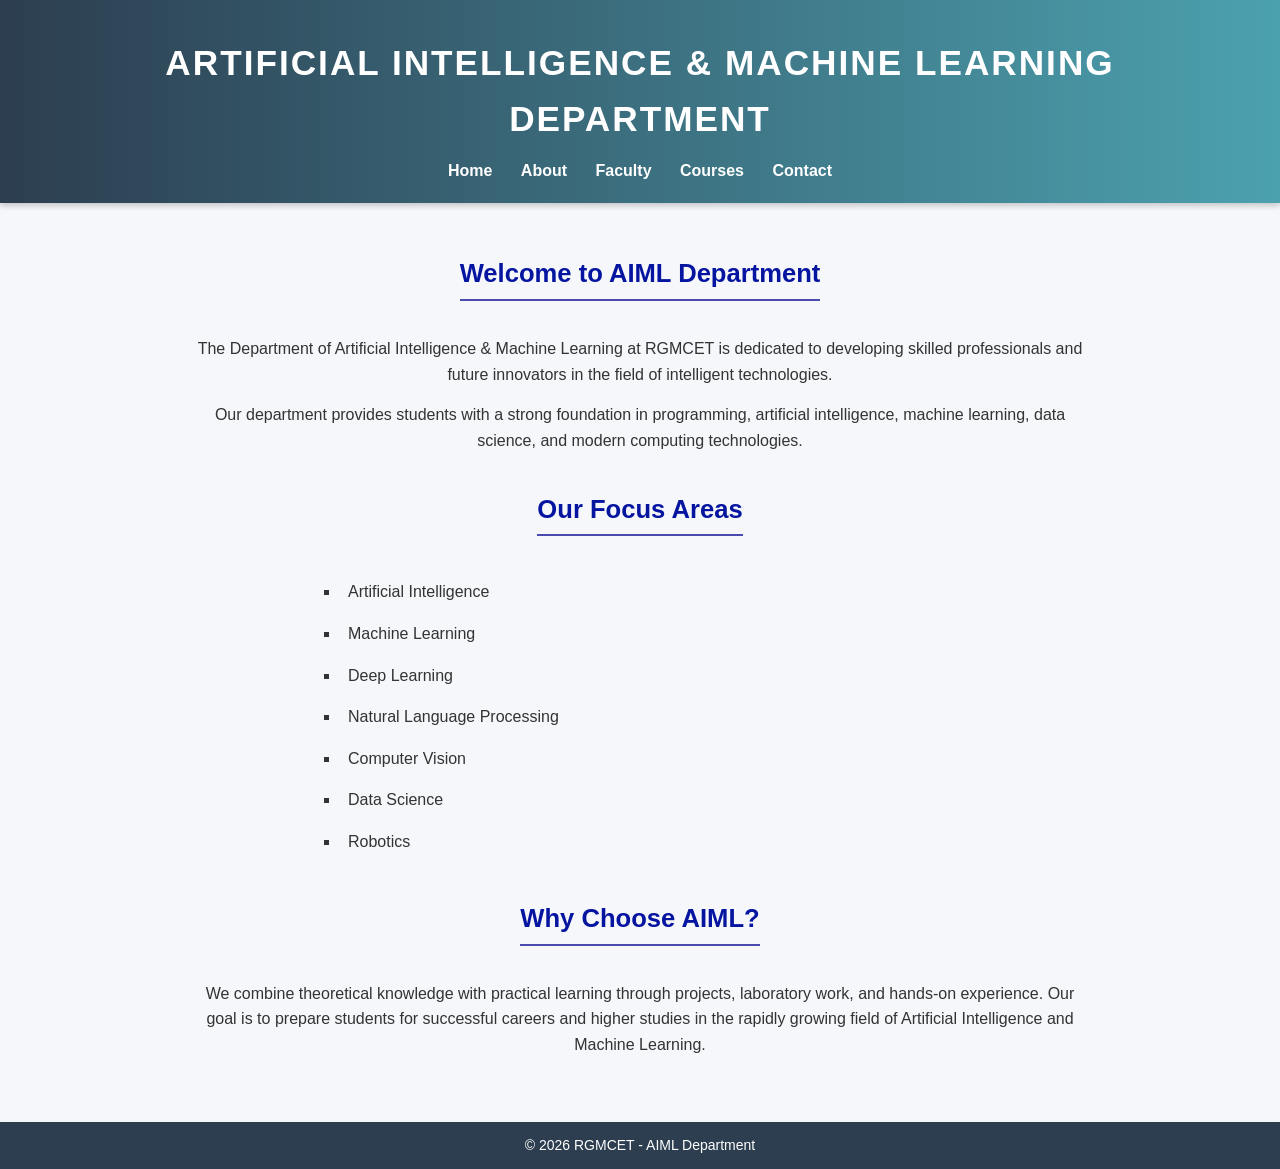
<file: index.html>
<!DOCTYPE html>
<html>
<head>
    <title>AIML Department - Home</title>
    <link rel="stylesheet" href="style.css">
</head>

<body>

<header>
    <h1>Artificial Intelligence & Machine Learning Department</h1>

    <nav>
        <a href="index.html">Home</a>
        <a href="about.html">About</a>
        <a href="faculty.html">Faculty</a>
        <a href="course.html">Courses</a>
        <a href="contact.html">Contact</a>
    </nav>
</header>

<section>
    <h2>Welcome to AIML Department</h2>

    <p>
        The Department of Artificial Intelligence & Machine Learning at RGMCET
        is dedicated to developing skilled professionals and future innovators
        in the field of intelligent technologies.
    </p>

    <p>
        Our department provides students with a strong foundation in programming,
        artificial intelligence, machine learning, data science, and modern
        computing technologies.
    </p>

    <h2>Our Focus Areas</h2>

    <ul>
        <li>Artificial Intelligence</li>
        <li>Machine Learning</li>
        <li>Deep Learning</li>
        <li>Natural Language Processing</li>
        <li>Computer Vision</li>
        <li>Data Science</li>
        <li>Robotics</li>
    </ul>

    <h2>Why Choose AIML?</h2>

    <p>
        We combine theoretical knowledge with practical learning through
        projects, laboratory work, and hands-on experience. Our goal is to
        prepare students for successful careers and higher studies in the
        rapidly growing field of Artificial Intelligence and Machine Learning.
    </p>
</section>

<footer>
    <p>&copy; 2026 RGMCET - AIML Department</p>
</footer>

</body>
</html>
</file>
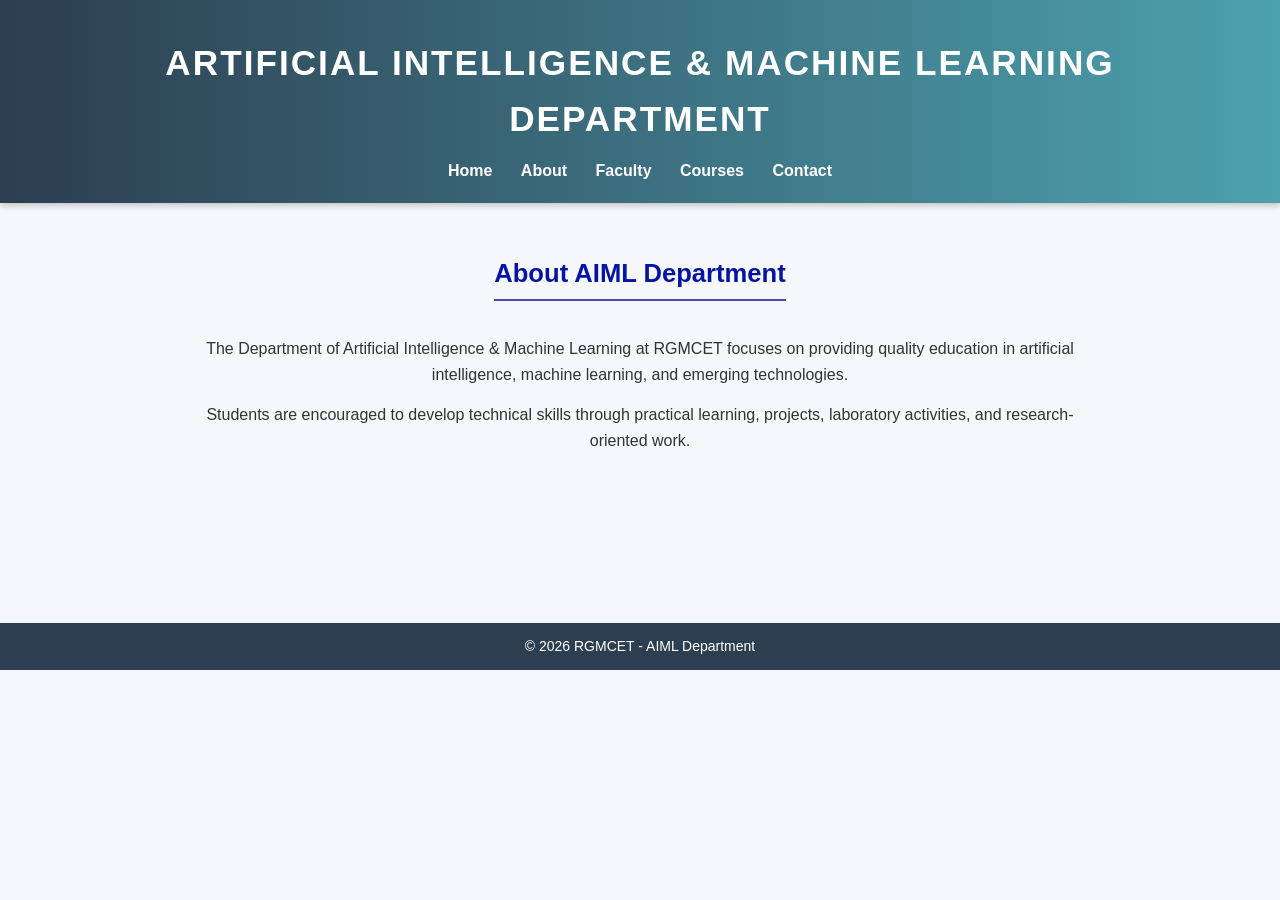
<file: about.html>
<!DOCTYPE html>
<html>
<head>
    <title>About AIML Department</title>
    <link rel="stylesheet" href="style.css">
</head>

<body>

<header>
    <h1>Artificial Intelligence & Machine Learning Department</h1>

    <nav>
        <a href="index.html">Home</a>
        <a href="about.html">About</a>
        <a href="faculty.html">Faculty</a>
        <a href="courses.html">Courses</a>
        <a href="contact.html">Contact</a>
    </nav>
</header>

<section>
    <h2>About AIML Department</h2>

    <p>
        The Department of Artificial Intelligence & Machine Learning at RGMCET
        focuses on providing quality education in artificial intelligence,
        machine learning, and emerging technologies.
    </p>

    <p>
        Students are encouraged to develop technical skills through practical
        learning, projects, laboratory activities, and research-oriented work.
    </p>
</section>

<footer>
    <p>&copy; 2026 RGMCET - AIML Department</p>
</footer>

</body>
</html>
</file>
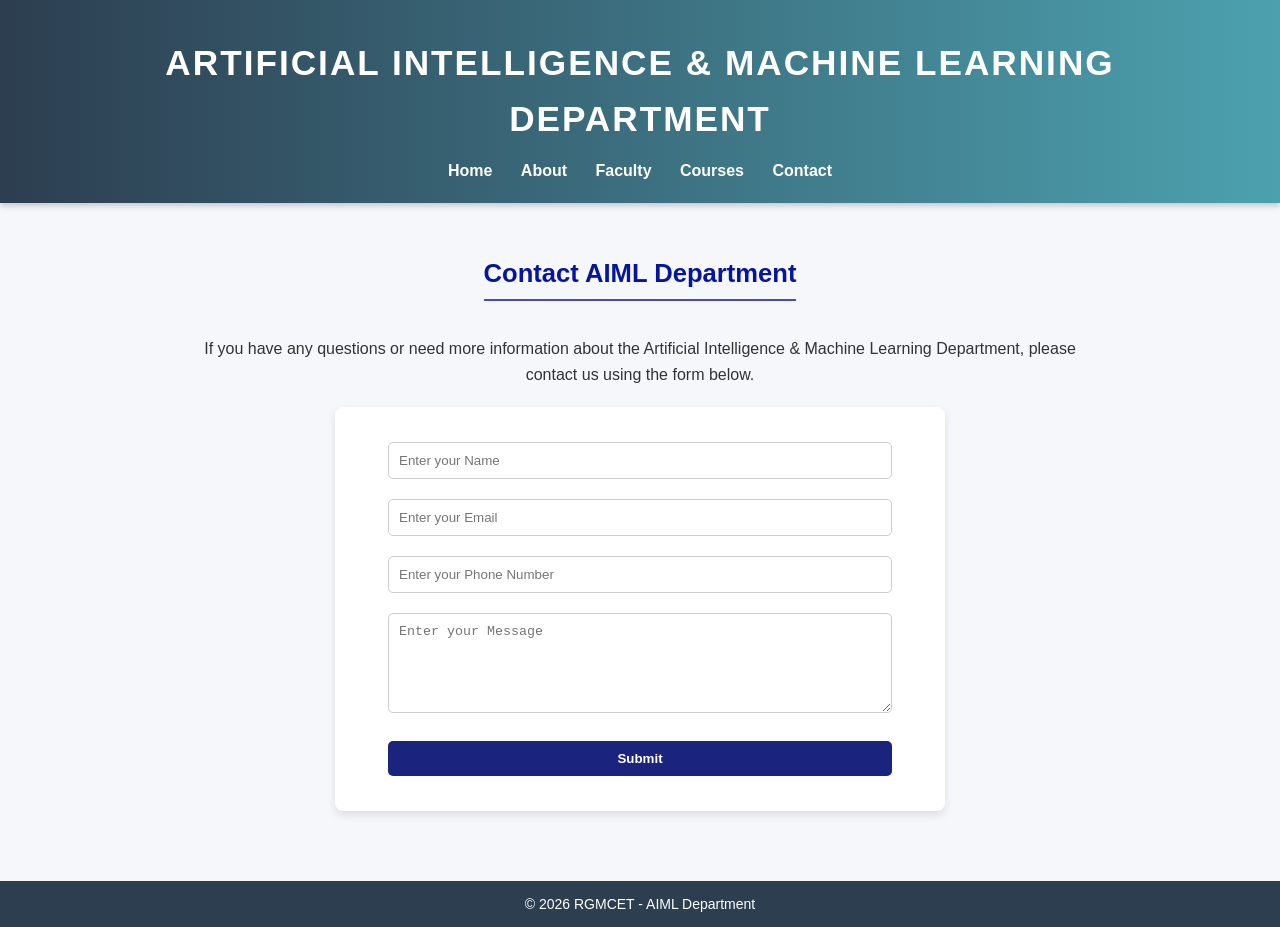
<file: contact.html>
<!DOCTYPE html>
<html>
<head>
    <title>Contact AIML Department</title>
    <link rel="stylesheet" href="style.css">
</head>

<body>

<header>
    <h1>Artificial Intelligence & Machine Learning Department</h1>

    <nav>
        <a href="index.html">Home</a>
        <a href="about.html">About</a>
        <a href="faculty.html">Faculty</a>
        <a href="course.html">Courses</a>
        <a href="contact.html">Contact</a>
    </nav>
</header>

<section>
    <h2>Contact AIML Department</h2>

    <p>
        If you have any questions or need more information about the
        Artificial Intelligence & Machine Learning Department, please
        contact us using the form below.
    </p>

    <form>
        <input type="text" placeholder="Enter your Name">

        <input type="email" placeholder="Enter your Email">

        <input type="text" placeholder="Enter your Phone Number">

        <textarea placeholder="Enter your Message"></textarea>

        <button type="submit">Submit</button>
    </form>
</section>

<footer>
    <p>&copy; 2026 RGMCET - AIML Department</p>
</footer>

</body>
</html>
</file>
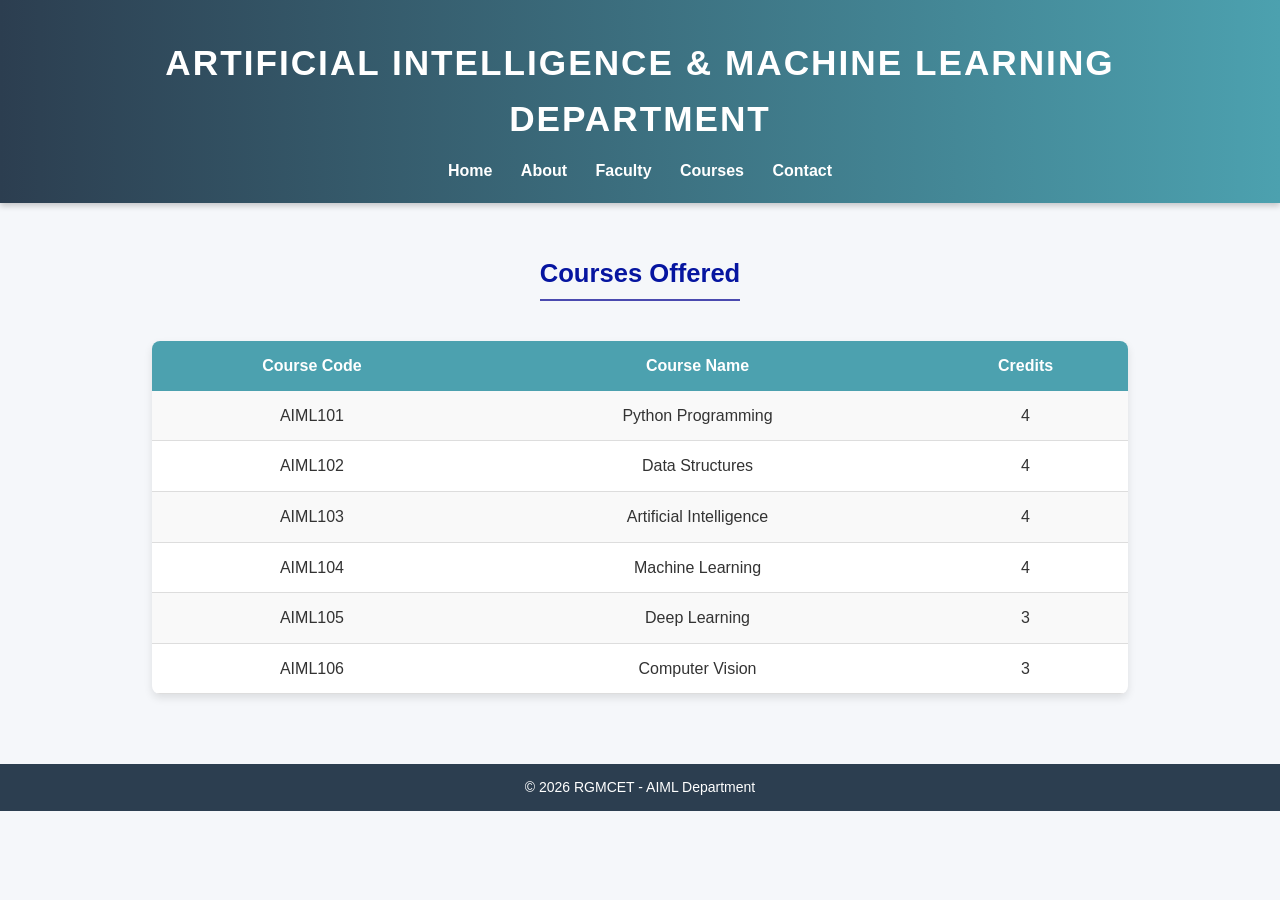
<file: course.html>
<!DOCTYPE html>
<html>
<head>
    <title>Courses - AIML Department</title>
    <link rel="stylesheet" href="style.css">
</head>

<body>

<header>
    <h1>Artificial Intelligence & Machine Learning Department</h1>

    <nav>
        <a href="index.html">Home</a>
        <a href="about.html">About</a>
        <a href="faculty.html">Faculty</a>
        <a href="course.html">Courses</a>
        <a href="contact.html">Contact</a>
    </nav>
</header>

<section>
    <h2>Courses Offered</h2>

    <table>
        <tr>
            <th>Course Code</th>
            <th>Course Name</th>
            <th>Credits</th>
        </tr>

        <tr>
            <td>AIML101</td>
            <td>Python Programming</td>
            <td>4</td>
        </tr>

        <tr>
            <td>AIML102</td>
            <td>Data Structures</td>
            <td>4</td>
        </tr>

        <tr>
            <td>AIML103</td>
            <td>Artificial Intelligence</td>
            <td>4</td>
        </tr>

        <tr>
            <td>AIML104</td>
            <td>Machine Learning</td>
            <td>4</td>
        </tr>

        <tr>
            <td>AIML105</td>
            <td>Deep Learning</td>
            <td>3</td>
        </tr>

        <tr>
            <td>AIML106</td>
            <td>Computer Vision</td>
            <td>3</td>
        </tr>
    </table>
</section>

<footer>
    <p>&copy; 2026 RGMCET - AIML Department</p>
</footer>

</body>
</html>
</file>
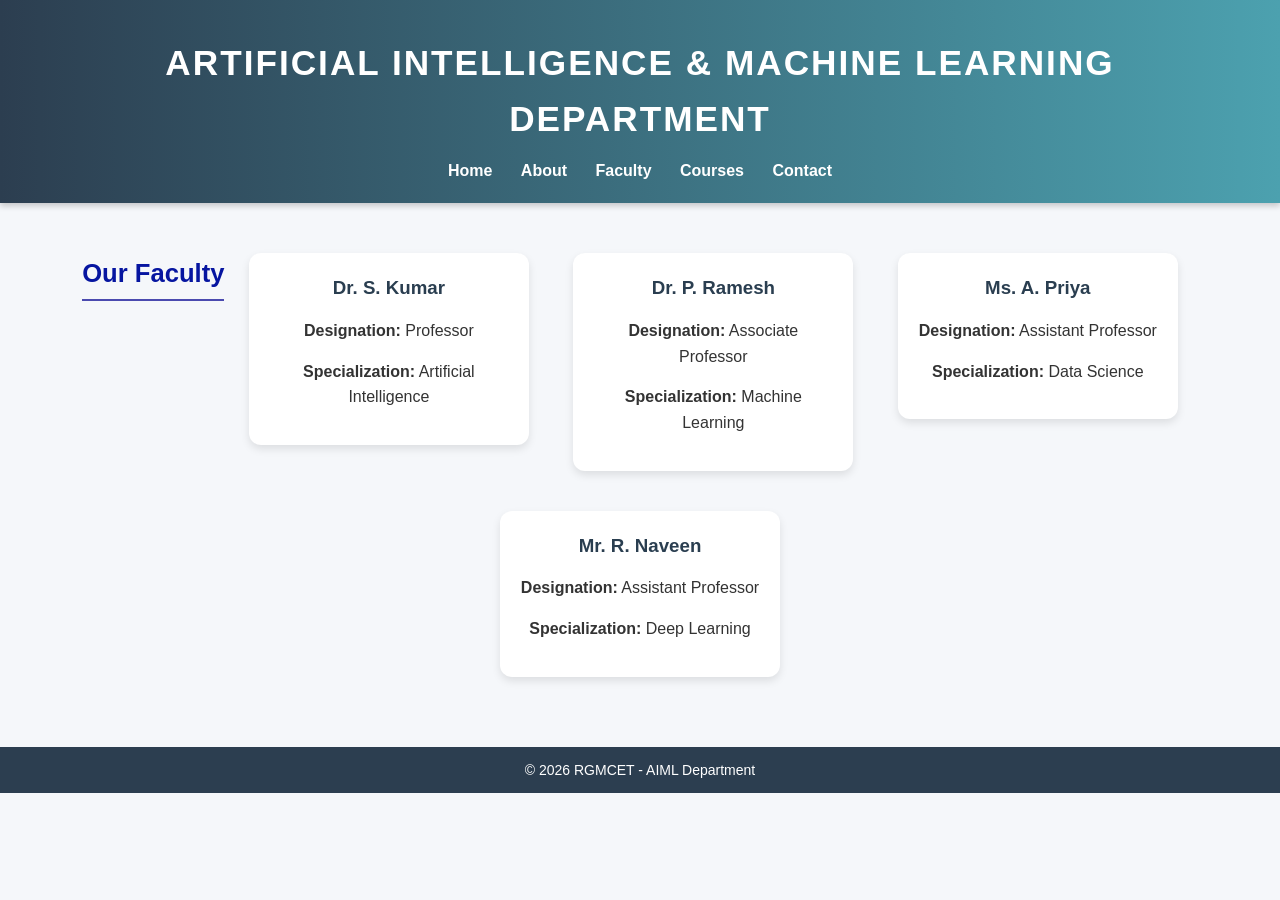
<file: faculty.html>
<!DOCTYPE html>
<html>
<head>
    <title>Faculty - AIML Department</title>
    <link rel="stylesheet" href="style.css">
</head>

<body>

<header>
    <h1>Artificial Intelligence & Machine Learning Department</h1>

    <nav>
        <a href="index.html">Home</a>
        <a href="about.html">About</a>
        <a href="faculty.html">Faculty</a>
        <a href="course.html">Courses</a>
        <a href="contact.html">Contact</a>
    </nav>
</header>

<section>
    <h2>Our Faculty</h2>

    <div class="card">
        <h3>Dr. S. Kumar</h3>
        <p><b>Designation:</b> Professor</p>
        <p><b>Specialization:</b> Artificial Intelligence</p>
    </div>

    <div class="card">
        <h3>Dr. P. Ramesh</h3>
        <p><b>Designation:</b> Associate Professor</p>
        <p><b>Specialization:</b> Machine Learning</p>
    </div>

    <div class="card">
        <h3>Ms. A. Priya</h3>
        <p><b>Designation:</b> Assistant Professor</p>
        <p><b>Specialization:</b> Data Science</p>
    </div>

    <div class="card">
        <h3>Mr. R. Naveen</h3>
        <p><b>Designation:</b> Assistant Professor</p>
        <p><b>Specialization:</b> Deep Learning</p>
    </div>

</section>

<footer>
    <p>&copy; 2026 RGMCET - AIML Department</p>
</footer>

</body>
</html>
</file>
<file: style.css>
/* Reset */
* {
    margin: 0;
    padding: 0;
    box-sizing: border-box;
}

/* Body */
body {
    font-family: Arial, sans-serif;
    background: #f5f7fa;
    color: #333;
    line-height: 1.6;
}

/* Headings */
h1 {
    font-size: 2.2em;
    color: #fff;
    margin: 15px;
    text-transform: uppercase;
    letter-spacing: 2px;
}

h2 {
    font-size: 1.6em;
    color: #0615a0;
    margin: 20px 0;
    border-bottom: 2px solid #4a4aaf;
    display: inline-block;
    padding-bottom: 5px;
}

/* Header */
header {
    background: linear-gradient(90deg, #2c3e50, #4ca1af);
    color: white;
    padding: 20px;
    text-align: center;
    box-shadow: 0 3px 6px rgba(0, 0, 0, 0.2);
}

header h1 {
    margin-bottom: 8px;
}

/* Navigation */
nav {
    margin-top: 10px;
}

nav a {
    color: white;
    margin: 0 12px;
    text-decoration: none;
    font-weight: bold;
    transition: color 0.3s;
}

nav a:hover {
    color: #ffd57;
}

/* Section */
section {
    padding: 30px;
    text-align: center;
    min-height: 400px;
}

section p {
    max-width: 900px;
    margin: 15px auto;
}

/* Lists */
ul {
    list-style-type: square;
    max-width: 600px;
    margin: 15px auto;
    text-align: left;
}

li {
    padding: 8px;
}

/* Faculty Cards */
.card {
    background: #ffffff;
    border-radius: 12px;
    padding: 20px;
    margin: 20px;
    display: inline-block;
    width: 280px;
    vertical-align: top;
    box-shadow: 0 4px 8px rgba(0, 0, 0, 0.1);
    transition: transform 0.3s;
}

.card:hover {
    transform: translateY(-5px);
}

.card h3 {
    color: #2a3e50;
    margin-bottom: 10px;
}

/* Courses Table */
table {
    margin: 20px auto;
    border-collapse: collapse;
    width: 80%;
    background: #fff;
    border-radius: 8px;
    overflow: hidden;
    box-shadow: 0 4px 8px rgba(0, 0, 0, 0.1);
}

th {
    background: #4ca1af;
    color: white;
    padding: 12px;
}

td {
    padding: 12px;
    border-bottom: 1px solid #ddd;
}

tr:nth-child(even) {
    background: #f9f9f9;
}

tr:hover {
    background: #eef1f5;
}

/* Contact Form */
form {
    background: #ffffff;
    padding: 25px;
    margin: 20px auto;
    width: 50%;
    min-width: 300px;
    border-radius: 8px;
    box-shadow: 0 4px 8px rgba(0, 0, 0, 0.1);
}

input,
textarea,
button {
    width: 90%;
    padding: 10px;
    margin: 10px 0;
    border: 1px solid #ccc;
    border-radius: 5px;
}

textarea {
    min-height: 100px;
    resize: vertical;
}

button {
    background: #1a237e;
    color: white;
    font-weight: bold;
    border: none;
    cursor: pointer;
    transition: background 0.3s;
}

button:hover {
    background: #4ca1af;
}

/* Footer */
footer {
    background: #2c3e50;
    color: white;
    text-align: center;
    padding: 12px;
    margin-top: 20px;
    font-size: 14px;
}

/* Mobile Responsive Design */
@media (max-width: 768px) {
    h1 {
        font-size: 1.5em;
    }

    nav a {
        display: inline-block;
        margin: 5px;
    }

    section {
        padding: 20px;
    }

    table {
        width: 100%;
        font-size: 14px;
    }

    form {
        width: 95%;
    }

    .card {
        width: 90%;
    }
}
</file>
